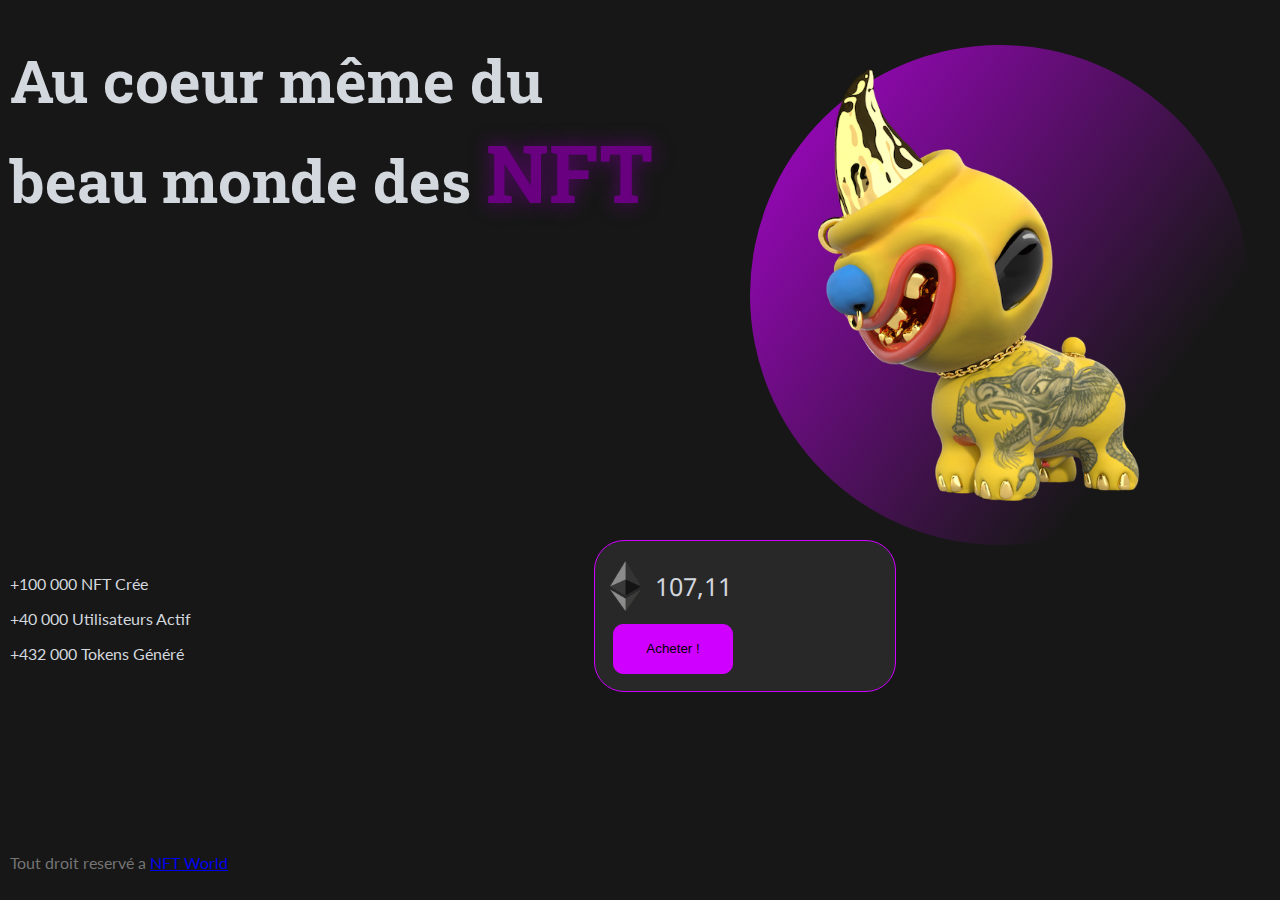
<file: index.html>
<!DOCTYPE html>
<html lang="fr">
    <head>
        <meta charset="utf-8">
        <title>Accueil | NFT World</title>
        <meta name="description" content="site officiel de NFT world, la platforme N°1 du monde des NFT's">
        <link rel="stylesheet" href="style.css">
    </head>

    <body>
        <h1 class="main-title-text">Au coeur même du <br> beau monde des <span class="nftbigtext">NFT</span></h1>
        <div class="main-round-page">
            <img src="img/chien.png" alt="NFT de chien en or" draggable="false" height="450" id="chienlogo">
        </div>
        <div class="main-price-rect">
            <img src="img/ethereum.png" alt="logo ethereum" class="ethlogo" height="50">
            <p class="prixtext">107,11</p>
            <input type="button" value="Acheter !" class="buybuttun">
        </div>
        <div class="info-main-text">
            <p class="nftcreate">+100 000 NFT Crée</p>
            <p class="useractiv">+40 000 Utilisateurs Actif</p>
            <p class="tokengene">+432 000 Tokens Généré</p>
        </div>
        <footer class="footer">
            <p class="copyright">Tout droit reservé a <a href="index.html">NFT World</a></p>
        </footer>
    </body>
</html>
</file>
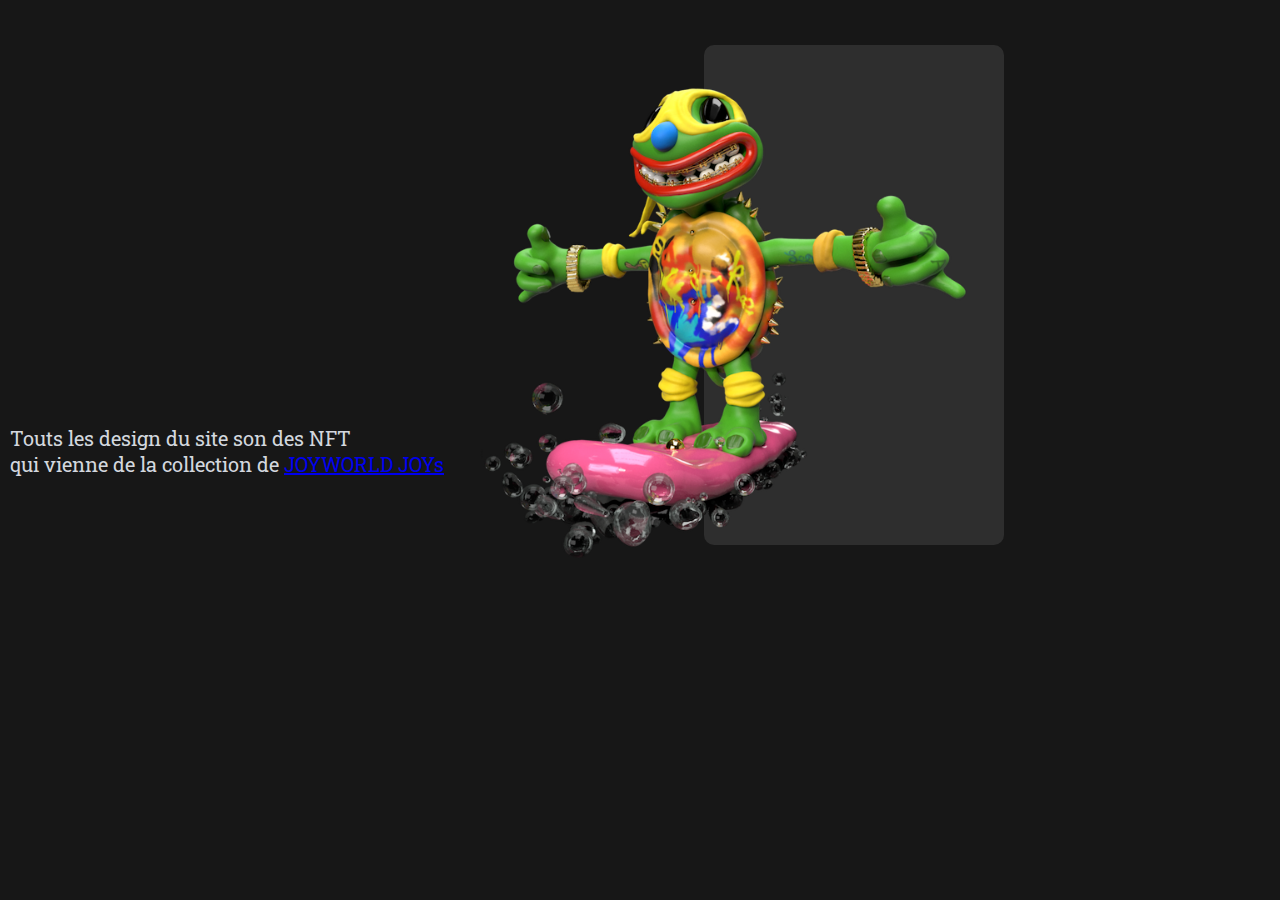
<file: propos.html>
<!DOCTYPE html>
<html lang="fr">
    <head>
        <meta charset="UTF-8">
        <title>A propos | NFT World</title>
        <meta name="description" content="site officiel de NFT world, la platforme N°1 du monde des NFT's">
        <link rel="stylesheet" href="style.css">
    </head>

    <body>
        <div class="rect-propos-img">
        <img src="img/tortue.png" alt="petit tortue colorée qui fait un signe de la main" draggable="false" height="500" class="tortue-img-propos">
        </div>
        <p class="text-opensea">Touts les design du site son des NFT <br> qui vienne de la collection de <a href="https://opensea.io/collection/joyworld-s2">JOYWORLD JOYs</a></p>
    </body>
</html>
</file>
<file: style.css>
@import url('https://fonts.googleapis.com/css2?family=Roboto+Slab:wght@900&display=swap');
@import url('https://fonts.googleapis.com/css2?family=Lato:wght@300;900&family=Roboto+Slab:wght@900&display=swap');
@import url('https://fonts.googleapis.com/css2?family=Noto+Sans:ital,wght@1,700&display=swap');

body {
    background: #171717;
    color: #d3d7de;
	cursor: default;
    margin: 0;
}

.main-title-text {
    font-family: 'Roboto Slab', serif;
    font-size: 60px;
    display: block;
    position: absolute;
    left: 10px;
    top: 0%;
}

.nftbigtext {
    color: rgb(104,0,128);
    font-size: 80px;
    opacity: 1;
 
    /*Glow*/
   -webkit-text-shadow: 0px 0px 20px rgb(104,0,128,0.8);
   -moz-text-shadow: 0px 0px 20px rgb(104,0,128,0.8);
   text-shadow: 0px 0px 20px rgb(104,0,128,0.8);  
}

.main-round-page {
    position: absolute;
    right: 30px;
    top: 5%;
    height: 500px;
    width: 500px;
    border-radius: 250px;
    background: linear-gradient(126deg, rgba(207,0,255,0.8) 0%, rgba(236,153,255,0) 77%, rgba(255,255,255,0) 100%);
    -webkit-border-radius: 250px;
    -moz-border-radius: 250px;
    -ms-border-radius: 250px;
    -o-border-radius: 250px;
}

#chienlogo {
    position: relative;
    top: 15px;
}

.info-main-text {
    font-family: 'Lato', sans-serif;
    position: absolute;
    top: 62%;
    left: 10px;
    text-align: left;
}

.copyright {
    font-family: 'Lato', sans-serif;
    position: absolute;
    top: 93%;
    left: 10px;
    color: #747474;
}

.main-price-rect {
    position: absolute;
    right: 30%;
    top: 60%;
    height: 150px;
    width: 300px;
    border-radius: 30px;
    background: rgb(40, 40, 40, 40);
    -webkit-border-radius: 30px;
    -moz-border-radius: 30px;
    -ms-border-radius: 30px;
    -o-border-radius: 30px;
    border: 1px solid rgb(207,0,255);
}

.ethlogo {
    position: absolute;
    top: 13%;
    left: 5%;
}

.prixtext {
    font-family: 'Noto Sans', sans-serif;
    font-size: 25px;
    position: absolute;
    top: 2%;
    left: 20%;
}

.buybuttun {
    position: absolute;
    left: 6%;
    top: 55%;
    height: 50px;
    width: 120px;
    border-radius: 10px;
    background: rgb(207,0,255);
    -webkit-border-radius: 10px;
    -moz-border-radius: 10px;
    -ms-border-radius: 10px;
    -o-border-radius: 10px;
    border: 1px solid rgb(207,0,255);
}

.rect-propos-img {
    position: absolute;
    left: 55%;
    top: 5%;
    height: 500px;
    width: 300px;
    border-radius: 10px;
    background: #2E2E2E;
    -webkit-border-radius: 10px;
    -moz-border-radius: 10px;
    -ms-border-radius: 10px;
    -o-border-radius: 10px;
}

.tortue-img-propos {
    position: absolute;
    right: 30px;
    top: 5%;
}

.text-opensea {
    font-family: 'Roboto Slab', serif;
    font-size: 20px;
    display: block;
    position: absolute;
    left: 10px;
    top: 45%;
}
</file>
